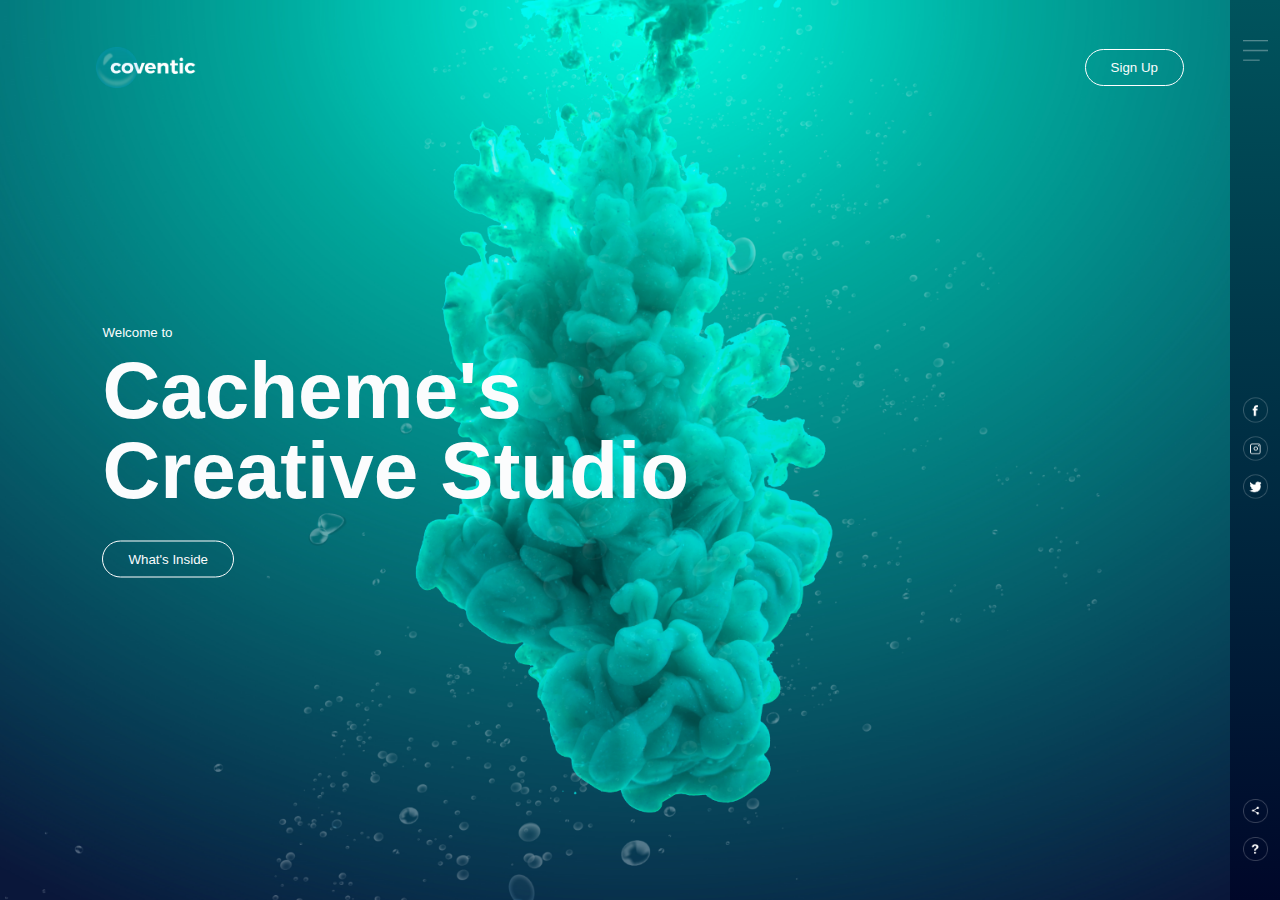
<file: index.html>
<!DOCTYPE html>
<html>
<head>
    <title>Bubble Webpage</title>
    <link rel="stylesheet" type="text/css" href="style.css">
    <link rel="shortcut icon" href="images/logo.png"/>
</head>
<body>
    <div class="hero">
        <div class="navbar">
            <img src="images/logo.png" class="logo">
            <button type="button">Sign Up</button> 
        </div>
        <div class="content">
            <small>Welcome to </small>
            <h1>Cacheme's <br>Creative Studio</h1>
            <button type="button">What's Inside</button>
        </div>
        <div class="side-bar">
            <img src="images/menu.png" class="menu">
            <div class="social-links">
                <img src="images/fb.png">
                <img src="images/ig.png">
                <img src="images/tw.png">
            </div>
    
            <div class="useful-links">
                <img src="images/share.png">
                <img src="images/info.png">
            </div>
    
        </div>
        <div class="bubbles">
            <img src="images/bubble.png">
            <img src="images/bubble.png">
            <img src="images/bubble.png">
            <img src="images/bubble.png">
            <img src="images/bubble.png">
            <img src="images/bubble.png">
            <img src="images/bubble.png">
    
        </div>
    </div>




</body>
</html>
</file>
<file: style.css>
*{
    margin: 0;
    padding: 0;
    font-family: sans-serif;
}
.hero
{
   width: 100%;
   height: 100vh;
   background-image: url(images/background.png);
   background-size: cover;
   background-position: center;
   position: relative;
   overflow: hidden; 
}
.logo
{
    width: 100px;
    cursor: pointer;
}
.navbar
{
    width: 85%;
    height: 15%;
    margin: auto;
    display: flex;
    align-items: center;
    justify-content: space-between;
}
button
{
    color: #fbfcfd;
    padding: 10px 25px;
    background: transparent;
    border: 1px solid #fff;
    border-radius: 20px;
    outline: none;
    cursor: pointer;
}
.content
{
    color: #fbfcfd;
    position: absolute;
    top: 50%;
    left: 8%;
    transform: translateY(-50%); 
    z-index: 2;
}
h1{
    font-size: 80px;
    margin: 10px 0 30px;
    line-height: 80px;

}
.side-bar
{
    width: 50px;
    height: 100vh;
    background: linear-gradient(#00545d,#000729);
    position: absolute;
    right: 0;
    top: 0;
}
.menu
{
    display: block;
    width: 25px;
    margin: 40px auto 0;
    cursor: pointer;
}
.social-links img, 
.useful-links img 
{
    width: 25px;
    margin: 5px auto;
    cursor: pointer;
}
.social-links
{
    width: 50px;
    text-align: center;
    position: absolute;
    top: 50%;
    transform: translateY(-50%);
}
.useful-links
{
    width: 50px;
    text-align: center;
    position: absolute;
    bottom: 30px;
   
}
.bubbles img
{
    width: 50px;
    animation: bubble 7s linear infinite;
}
.bubbles
{
    width: 100%;
    display: flex;
    align-items: center;
    justify-content: space-around;
    position: absolute;
    bottom: -70px;
}
@keyframes bubble
{
    0%
    {
        transform: translateY(0);
        opacity: 0;
    }
    50%
    {      
        opacity: 1;
    }
    70%
    {   
        opacity: 1;
    }
    100%
    {
        transform: translateY(-80vh);
        opacity: 0;
    }
}

.bubbles img:nth-child(1)
{
    animation-delay:2s;
    width: 25px;
}
.bubbles img:nth-child(2)
{
    animation-delay:1s;
}
.bubbles img :nth-child(3)
{
    animation-delay:3s;
    width: 25px;
}
.bubbles img:nth-child(4)
{
    animation-delay:4.5s;
}
.bubbles img:nth-child(5)
{
    animation-delay:3s;
}
.bubbles img:nth-child(6)
{
    animation-delay:3.5s;
    width: 20px;
}
.bubbles img:nth-child(7)
{
    animation-delay:5s;
    width: 30px;
}
</file>
